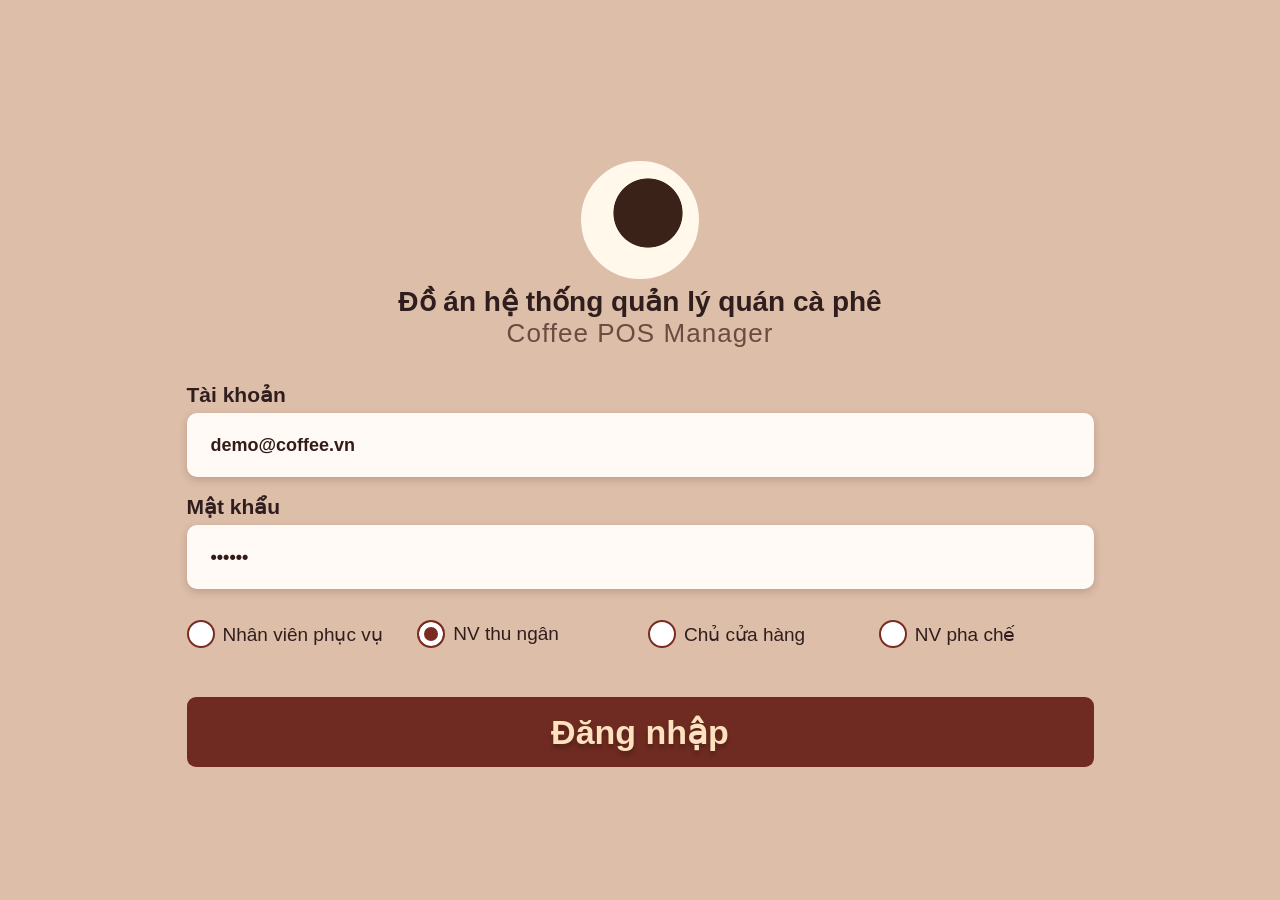
<file: UI POS3/index.html>
<!doctype html>
<html lang="vi">
  <head>
    <meta charset="UTF-8" />
    <meta name="viewport" content="width=device-width, initial-scale=1.0" />
    <title>Coffee POS Manager</title>
    <link rel="preconnect" href="https://images.unsplash.com" />
    <link rel="stylesheet" href="styles.css" />
  </head>
  <body>
    <div id="app"></div>
    <script src="script.js"></script>
  </body>
</html>
</file>
<file: UI POS3/styles.css>
:root {
  --brown-950: #35150f;
  --brown-900: #4d1f17;
  --brown-800: #713027;
  --brown-700: #873b2f;
  --brown-600: #a15b4c;
  --brown-100: #efd9ca;
  --cream-50: #fffaf6;
  --cream-100: #f8efe9;
  --sand-100: #f1ded1;
  --sand-200: #e5c7b4;
  --sand-300: #d9b39d;
  --line: #d3ad98;
  --line-soft: #ecd7ca;
  --text: #331c17;
  --muted: #856960;
  --success: #23835a;
  --warning: #b56c1e;
  --danger: #c94637;
  --info: #386b92;
  --white: #fff;
  --shadow: 0 18px 42px rgba(77, 31, 23, 0.14);
  --radius: 6px;
  font-family: "Segoe UI", Arial, sans-serif;
}

* {
  box-sizing: border-box;
}

body {
  margin: 0;
  color: var(--text);
  background: var(--sand-100);
}

button,
input,
select,
textarea {
  font: inherit;
}

button {
  cursor: pointer;
}

button:disabled {
  cursor: not-allowed;
  opacity: 0.58;
}

.app {
  min-height: 100vh;
  background:
    linear-gradient(180deg, rgba(255, 250, 246, 0.88), rgba(229, 199, 180, 0.55)),
    var(--sand-200);
}

.login-page {
  min-height: 100vh;
  display: grid;
  grid-template-columns: minmax(320px, 430px) minmax(420px, 1fr);
  background:
    linear-gradient(90deg, rgba(53, 21, 15, 0.92), rgba(113, 48, 39, 0.78)),
    url("https://images.unsplash.com/photo-1495474472287-4d71bcdd2085?auto=format&fit=crop&w=1600&q=80") center/cover;
}

.login-card {
  align-self: center;
  margin-left: max(28px, 7vw);
  padding: 28px;
  border: 1px solid rgba(255, 255, 255, 0.24);
  border-radius: var(--radius);
  color: var(--cream-50);
  background: rgba(53, 21, 15, 0.72);
  box-shadow: 0 26px 68px rgba(0, 0, 0, 0.24);
  backdrop-filter: blur(12px);
}

.logo-lockup {
  display: flex;
  align-items: center;
  gap: 12px;
  margin-bottom: 24px;
}

.logo-mark {
  width: 46px;
  height: 46px;
  display: grid;
  place-items: center;
  border: 2px solid #d8ad95;
  border-radius: 50%;
  color: var(--brown-800);
  background: var(--cream-50);
  font-size: 22px;
  font-weight: 900;
}

.logo-lockup p,
.logo-lockup strong {
  display: block;
  margin: 0;
}

.logo-lockup p {
  color: #e6cabb;
  font-size: 12px;
}

.logo-lockup strong {
  font-size: 19px;
}

.login-card h1 {
  margin: 0 0 8px;
  color: var(--cream-50);
  font-size: 32px;
  line-height: 1.12;
}

.login-card > p {
  margin: 0 0 22px;
  color: #ecd4c8;
  line-height: 1.55;
}

.login-form {
  display: grid;
  gap: 12px;
}

.field {
  display: grid;
  gap: 6px;
  color: inherit;
  font-size: 13px;
  font-weight: 700;
}

.field input,
.field select,
.field textarea {
  width: 100%;
  min-width: 0;
  border: 1px solid var(--line);
  border-radius: var(--radius);
  outline: 0;
  color: var(--text);
  background: var(--cream-50);
}

.field input,
.field select {
  height: 40px;
  padding: 0 12px;
}

.field textarea {
  min-height: 86px;
  resize: vertical;
  padding: 10px 12px;
}

.role-grid {
  display: grid;
  grid-template-columns: repeat(2, minmax(0, 1fr));
  gap: 10px;
  margin: 18px 0;
}

.role-card {
  min-height: 80px;
  padding: 12px;
  border: 1px solid rgba(255, 255, 255, 0.2);
  border-radius: var(--radius);
  color: var(--cream-50);
  background: rgba(255, 255, 255, 0.08);
  text-align: left;
}

.role-card.active,
.role-card:hover {
  border-color: #f1c7af;
  background: rgba(255, 250, 246, 0.15);
}

.role-card strong,
.role-card span {
  display: block;
}

.role-card strong {
  margin-bottom: 5px;
}

.role-card span {
  color: #e6cabb;
  font-size: 12px;
  line-height: 1.35;
}

.login-aside {
  display: flex;
  align-items: flex-end;
  justify-content: flex-end;
  padding: 40px max(28px, 6vw);
  color: var(--cream-50);
}

.login-preview {
  width: min(560px, 100%);
  border: 1px solid rgba(255, 255, 255, 0.2);
  border-radius: var(--radius);
  overflow: hidden;
  background: rgba(255, 250, 246, 0.9);
  box-shadow: 0 30px 80px rgba(0, 0, 0, 0.25);
}

.preview-bar {
  height: 34px;
  display: flex;
  align-items: center;
  gap: 8px;
  padding: 0 12px;
  background: var(--brown-800);
}

.preview-dot {
  width: 9px;
  height: 9px;
  border-radius: 50%;
  background: #e4c1af;
}

.preview-body {
  display: grid;
  grid-template-columns: 1fr 180px;
  gap: 12px;
  padding: 14px;
}

.preview-grid {
  display: grid;
  grid-template-columns: repeat(2, 1fr);
  gap: 10px;
}

.preview-tile,
.preview-side {
  min-height: 82px;
  border: 1px solid var(--line-soft);
  border-radius: var(--radius);
  background: var(--cream-50);
}

.preview-tile:nth-child(1) {
  background: linear-gradient(135deg, #8f4437, #f3e0d3);
}

.preview-tile:nth-child(2) {
  background: linear-gradient(135deg, #f6ebe2, #c88461);
}

.preview-tile:nth-child(3) {
  background: linear-gradient(135deg, #e0beaa, #6f3026);
}

.preview-tile:nth-child(4) {
  background: linear-gradient(135deg, #fff8f1, #d7a487);
}

.preview-side {
  background:
    linear-gradient(var(--line-soft), var(--line-soft)) 12px 22px / 78% 7px no-repeat,
    linear-gradient(var(--line-soft), var(--line-soft)) 12px 48px / 60% 7px no-repeat,
    linear-gradient(var(--line-soft), var(--line-soft)) 12px 74px / 86% 7px no-repeat,
    var(--cream-50);
}

.primary-btn,
.secondary-btn,
.ghost-btn,
.danger-btn,
.success-btn,
.icon-btn,
.chip-btn {
  border-radius: var(--radius);
  font-weight: 800;
}

.primary-btn,
.danger-btn,
.success-btn {
  min-height: 40px;
  border: 1px solid transparent;
  color: var(--cream-50);
}

.primary-btn {
  background: var(--brown-800);
}

.primary-btn:hover {
  background: var(--brown-900);
}

.success-btn {
  background: var(--success);
}

.danger-btn {
  background: var(--danger);
}

.secondary-btn,
.ghost-btn,
.chip-btn {
  min-height: 38px;
  border: 1px solid var(--line);
  color: var(--brown-800);
  background: var(--cream-50);
}

.ghost-btn {
  background: transparent;
}

.topbar {
  height: 56px;
  display: grid;
  grid-template-columns: 245px 1fr auto;
  align-items: center;
  gap: 18px;
  padding: 0 20px;
  color: var(--cream-50);
  background: var(--brown-800);
  box-shadow: 0 8px 24px rgba(77, 31, 23, 0.24);
}

.brand {
  display: flex;
  align-items: center;
  gap: 10px;
  min-width: 0;
}

.brand p,
.brand strong {
  display: block;
  margin: 0;
  line-height: 1.12;
}

.brand p {
  color: #e4c8b9;
  font-size: 11px;
}

.brand strong {
  overflow: hidden;
  text-overflow: ellipsis;
  white-space: nowrap;
  font-size: 15px;
}

.topnav {
  display: flex;
  align-items: center;
  gap: 6px;
  min-width: 0;
  overflow-x: auto;
}

.nav-item {
  height: 34px;
  min-width: max-content;
  padding: 0 13px;
  border: 0;
  border-radius: var(--radius);
  color: #f7e9df;
  background: transparent;
  font-size: 13px;
  font-weight: 800;
}

.nav-item.active,
.nav-item:hover {
  color: var(--brown-800);
  background: var(--cream-50);
}

.top-actions {
  display: flex;
  align-items: center;
  gap: 8px;
}

.user-chip {
  height: 36px;
  display: flex;
  align-items: center;
  gap: 8px;
  padding: 0 10px 0 4px;
  border: 1px solid rgba(255, 255, 255, 0.25);
  border-radius: var(--radius);
  color: var(--cream-50);
  background: rgba(255, 255, 255, 0.08);
  font-size: 13px;
  font-weight: 800;
}

.avatar {
  width: 28px;
  height: 28px;
  display: grid;
  place-items: center;
  border-radius: 50%;
  color: var(--brown-800);
  background: var(--cream-50);
  font-size: 10px;
  font-weight: 900;
}

.icon-btn {
  width: 36px;
  height: 36px;
  display: grid;
  place-items: center;
  border: 1px solid rgba(255, 255, 255, 0.25);
  color: inherit;
  background: rgba(255, 255, 255, 0.08);
}

svg {
  width: 17px;
  height: 17px;
  fill: none;
  stroke: currentColor;
  stroke-linecap: round;
  stroke-linejoin: round;
  stroke-width: 2;
}

.page {
  max-width: 1280px;
  margin: 0 auto;
  padding: 16px;
}

.page-heading {
  display: flex;
  align-items: flex-end;
  justify-content: space-between;
  gap: 18px;
  margin-bottom: 14px;
}

.eyebrow {
  display: block;
  color: var(--brown-600);
  font-size: 11px;
  font-weight: 900;
  letter-spacing: 0.08em;
  text-transform: uppercase;
}

h1,
h2,
h3 {
  margin: 0;
  color: var(--brown-950);
  line-height: 1.1;
}

h1 {
  margin-top: 4px;
  font-size: 28px;
}

h2 {
  font-size: 21px;
}

h3 {
  font-size: 17px;
}

.muted {
  color: var(--muted);
}

.screen-grid {
  display: grid;
  grid-template-columns: minmax(0, 1fr) 380px;
  gap: 14px;
}

.screen-grid.wide-right {
  grid-template-columns: minmax(0, 0.86fr) minmax(420px, 1.14fr);
}

.panel {
  min-width: 0;
  border: 1px solid var(--line);
  border-radius: var(--radius);
  background: rgba(255, 250, 246, 0.92);
  box-shadow: var(--shadow);
}

.panel-pad {
  padding: 14px;
}

.panel-head {
  display: flex;
  align-items: center;
  justify-content: space-between;
  gap: 12px;
  padding: 14px;
  border-bottom: 1px solid var(--line-soft);
}

.toolbar,
.inline-actions,
.filter-row {
  display: flex;
  align-items: center;
  gap: 10px;
}

.toolbar {
  flex-wrap: wrap;
}

.search-box {
  height: 40px;
  display: flex;
  align-items: center;
  flex: 1;
  gap: 8px;
  min-width: 230px;
  padding: 0 12px;
  border: 1px solid var(--line);
  border-radius: var(--radius);
  color: var(--muted);
  background: var(--cream-50);
}

.search-box input {
  width: 100%;
  min-width: 0;
  border: 0;
  outline: 0;
  color: var(--text);
  background: transparent;
}

.tabs {
  display: flex;
  flex-wrap: wrap;
  gap: 8px;
  padding: 12px 14px 0;
}

.tab {
  height: 36px;
  padding: 0 14px;
  border: 1px solid var(--line);
  border-radius: var(--radius);
  color: var(--brown-800);
  background: var(--cream-50);
  font-size: 13px;
  font-weight: 900;
}

.tab.active,
.tab:hover {
  border-color: var(--brown-800);
  color: var(--cream-50);
  background: var(--brown-800);
}

.product-grid {
  display: grid;
  grid-template-columns: repeat(3, minmax(0, 1fr));
  gap: 10px;
  padding: 14px;
}

.product-card {
  overflow: hidden;
  border: 1px solid var(--line);
  border-radius: var(--radius);
  background: var(--cream-50);
  transition: transform 160ms ease, box-shadow 160ms ease;
}

.product-card:hover {
  transform: translateY(-2px);
  box-shadow: 0 12px 24px rgba(77, 31, 23, 0.16);
}

.product-card img {
  width: 100%;
  aspect-ratio: 1.55;
  display: block;
  object-fit: cover;
  background: var(--sand-200);
}

.product-body {
  padding: 10px;
}

.product-title {
  min-height: 36px;
  display: flex;
  align-items: flex-start;
  color: var(--brown-950);
  font-size: 14px;
  font-weight: 900;
  line-height: 1.25;
}

.product-foot {
  display: flex;
  align-items: center;
  justify-content: space-between;
  gap: 8px;
  margin-top: 8px;
}

.price {
  color: var(--brown-700);
  font-size: 14px;
  font-weight: 900;
}

.add-btn {
  width: 32px;
  height: 32px;
  border: 0;
  border-radius: var(--radius);
  color: var(--cream-50);
  background: var(--brown-800);
  font-size: 20px;
  font-weight: 900;
}

.order-panel {
  display: flex;
  flex-direction: column;
  min-height: 690px;
}

.order-meta {
  display: grid;
  grid-template-columns: 1fr 1.1fr;
  gap: 10px;
  padding: 0 14px 12px;
}

.order-table {
  overflow: hidden;
  margin: 0 14px;
  border: 1px solid var(--line);
  border-radius: var(--radius);
  background: var(--cream-50);
}

.order-row {
  display: grid;
  grid-template-columns: minmax(0, 1fr) 94px 96px;
  align-items: center;
  min-height: 44px;
  padding: 0 10px;
  gap: 8px;
  border-bottom: 1px solid var(--line-soft);
  font-size: 13px;
}

.order-row.header {
  min-height: 36px;
  color: var(--cream-50);
  background: var(--brown-700);
  font-weight: 900;
}

.item-name {
  min-width: 0;
}

.item-name strong,
.item-name small {
  display: block;
  overflow: hidden;
  text-overflow: ellipsis;
  white-space: nowrap;
}

.item-name small {
  margin-top: 2px;
  color: var(--muted);
}

.quantity {
  display: grid;
  grid-template-columns: 26px 28px 26px;
  align-items: center;
  gap: 4px;
}

.qty-btn {
  width: 26px;
  height: 26px;
  border: 1px solid var(--line);
  border-radius: var(--radius);
  color: var(--brown-800);
  background: var(--white);
  font-weight: 900;
}

.row-total {
  justify-self: end;
  font-weight: 900;
}

.empty-state {
  display: grid;
  place-items: center;
  min-height: 190px;
  padding: 22px;
  color: var(--muted);
  text-align: center;
  line-height: 1.5;
}

.summary {
  display: grid;
  gap: 8px;
  margin: auto 14px 0;
  padding: 13px;
  border: 1px solid var(--line);
  border-radius: var(--radius);
  background: var(--cream-50);
}

.summary div {
  display: flex;
  align-items: center;
  justify-content: space-between;
  gap: 16px;
  color: var(--muted);
  font-size: 14px;
}

.summary strong {
  color: var(--brown-950);
}

.summary .total-line {
  margin-top: 4px;
  padding-top: 10px;
  border-top: 1px dashed var(--line);
  color: var(--brown-950);
  font-size: 17px;
  font-weight: 900;
}

.total-line strong {
  color: var(--danger);
  font-size: 23px;
}

.payment-actions {
  display: grid;
  grid-template-columns: 1fr 1.25fr;
  gap: 10px;
  padding: 12px 14px 14px;
}

.table-map {
  display: grid;
  grid-template-columns: repeat(4, minmax(0, 1fr));
  gap: 10px;
  padding: 14px;
}

.table-card {
  min-height: 132px;
  display: flex;
  flex-direction: column;
  justify-content: space-between;
  gap: 10px;
  padding: 12px;
  border: 1px solid var(--line);
  border-radius: var(--radius);
  background: var(--cream-50);
}

.table-card.ready {
  border-color: rgba(35, 131, 90, 0.5);
  background: #f4fff8;
}

.table-card.occupied {
  background: #fff7ef;
}

.table-card.empty {
  background: #fffcfa;
}

.table-card h3 {
  display: flex;
  align-items: center;
  justify-content: space-between;
  gap: 8px;
  font-size: 18px;
}

.status-badge,
.mini-badge {
  display: inline-flex;
  align-items: center;
  justify-content: center;
  min-height: 24px;
  padding: 0 8px;
  border-radius: 999px;
  color: var(--brown-800);
  background: var(--brown-100);
  font-size: 11px;
  font-weight: 900;
}

.status-badge.ready,
.mini-badge.ready {
  color: #12633f;
  background: #dff5e9;
}

.status-badge.preparing,
.mini-badge.preparing {
  color: #8b4d05;
  background: #fde8c7;
}

.status-badge.served,
.mini-badge.served {
  color: #315d83;
  background: #e2f0fb;
}

.status-badge.paid,
.mini-badge.paid {
  color: #536068;
  background: #e8ecef;
}

.list {
  display: grid;
  gap: 10px;
  padding: 14px;
}

.list-item {
  display: grid;
  gap: 8px;
  padding: 12px;
  border: 1px solid var(--line);
  border-radius: var(--radius);
  background: var(--cream-50);
}

.list-top,
.metric-top {
  display: flex;
  align-items: center;
  justify-content: space-between;
  gap: 10px;
}

.line-items {
  display: grid;
  gap: 6px;
}

.line-item {
  display: grid;
  grid-template-columns: minmax(0, 1fr) 42px auto;
  align-items: center;
  gap: 10px;
  color: var(--muted);
  font-size: 13px;
}

.serve-detail {
  display: grid;
  gap: 14px;
}

.receipt-card {
  border: 1px solid var(--line);
  border-radius: var(--radius);
  background: var(--cream-50);
}

.receipt-title {
  display: flex;
  align-items: center;
  justify-content: space-between;
  gap: 12px;
  padding: 14px;
  border-bottom: 1px solid var(--line-soft);
}

.receipt-body {
  display: grid;
  gap: 10px;
  padding: 14px;
}

.timeline {
  display: grid;
  grid-template-columns: repeat(3, 1fr);
  gap: 8px;
}

.timeline-step {
  padding: 10px;
  border: 1px solid var(--line-soft);
  border-radius: var(--radius);
  color: var(--muted);
  background: #fffdfb;
  font-size: 12px;
  font-weight: 800;
  text-align: center;
}

.timeline-step.active {
  border-color: var(--success);
  color: var(--success);
  background: #f2fff6;
}

.success-screen {
  min-height: 470px;
  display: grid;
  place-items: center;
  padding: 40px;
  border: 1px solid var(--line);
  border-radius: var(--radius);
  background: var(--cream-50);
  text-align: center;
  box-shadow: var(--shadow);
}

.success-icon {
  width: 74px;
  height: 74px;
  display: grid;
  place-items: center;
  margin: 0 auto 18px;
  border-radius: 50%;
  color: var(--cream-50);
  background: var(--success);
  font-size: 34px;
  font-weight: 900;
}

.station-grid {
  display: grid;
  grid-template-columns: repeat(3, minmax(0, 1fr));
  gap: 14px;
}

.station-column {
  min-width: 0;
  border: 1px solid var(--line);
  border-radius: var(--radius);
  background: rgba(255, 250, 246, 0.92);
  box-shadow: var(--shadow);
}

.station-column .panel-head {
  background: rgba(255, 250, 246, 0.8);
}

.kitchen-ticket {
  display: grid;
  gap: 10px;
  padding: 12px;
  border: 1px solid var(--line);
  border-radius: var(--radius);
  background: var(--cream-50);
}

.ticket-item {
  display: grid;
  grid-template-columns: 44px minmax(0, 1fr);
  gap: 10px;
}

.ticket-qty {
  display: grid;
  place-items: center;
  height: 42px;
  border-radius: var(--radius);
  color: var(--cream-50);
  background: var(--brown-800);
  font-size: 17px;
  font-weight: 900;
}

.owner-grid {
  display: grid;
  grid-template-columns: repeat(4, minmax(0, 1fr));
  gap: 12px;
  margin-bottom: 14px;
}

.metric-card {
  min-height: 116px;
  display: grid;
  gap: 12px;
  padding: 14px;
  border: 1px solid var(--line);
  border-radius: var(--radius);
  background: var(--cream-50);
  box-shadow: var(--shadow);
}

.metric-value {
  color: var(--brown-900);
  font-size: 26px;
  font-weight: 900;
}

.chart {
  display: grid;
  grid-template-columns: repeat(7, 1fr);
  align-items: end;
  gap: 10px;
  height: 220px;
  padding: 14px;
  border: 1px solid var(--line);
  border-radius: var(--radius);
  background: var(--cream-50);
}

.bar {
  display: grid;
  align-items: end;
  height: 100%;
  gap: 7px;
  color: var(--muted);
  font-size: 12px;
  font-weight: 800;
  text-align: center;
}

.bar span:first-child {
  min-height: 24px;
  border-radius: 4px 4px 0 0;
  background: linear-gradient(180deg, #a15b4c, #713027);
}

.data-table {
  width: 100%;
  border-collapse: collapse;
  overflow: hidden;
  border-radius: var(--radius);
  background: var(--cream-50);
}

.data-table th,
.data-table td {
  padding: 11px 12px;
  border-bottom: 1px solid var(--line-soft);
  text-align: left;
  font-size: 13px;
}

.data-table th {
  color: var(--cream-50);
  background: var(--brown-700);
  font-weight: 900;
}

.data-table td:last-child,
.data-table th:last-child {
  text-align: right;
}

.admin-layout {
  display: grid;
  grid-template-columns: minmax(0, 1fr) 360px;
  gap: 14px;
}

.form-grid {
  display: grid;
  grid-template-columns: repeat(2, minmax(0, 1fr));
  gap: 12px;
}

.form-grid .full {
  grid-column: 1 / -1;
}

.modal-backdrop {
  position: fixed;
  inset: 0;
  z-index: 20;
  display: grid;
  place-items: center;
  padding: 18px;
  background: rgba(28, 12, 9, 0.48);
}

.modal {
  width: min(680px, 100%);
  max-height: min(720px, calc(100vh - 36px));
  overflow: auto;
  border: 1px solid var(--line);
  border-radius: var(--radius);
  background: var(--cream-50);
  box-shadow: 0 28px 80px rgba(0, 0, 0, 0.28);
}

.modal-head,
.modal-foot {
  display: flex;
  align-items: center;
  justify-content: space-between;
  gap: 12px;
  padding: 14px;
  border-bottom: 1px solid var(--line-soft);
}

.modal-foot {
  border-top: 1px solid var(--line-soft);
  border-bottom: 0;
  justify-content: flex-end;
}

.modal-body {
  padding: 14px;
}

.close-btn {
  width: 34px;
  height: 34px;
  border: 1px solid var(--line);
  border-radius: var(--radius);
  color: var(--brown-800);
  background: var(--cream-50);
  font-size: 20px;
  line-height: 1;
}

.toast {
  position: fixed;
  right: 18px;
  bottom: 18px;
  z-index: 30;
  max-width: min(360px, calc(100vw - 36px));
  padding: 13px 14px;
  border-radius: var(--radius);
  color: var(--cream-50);
  background: var(--brown-900);
  box-shadow: 0 18px 42px rgba(0, 0, 0, 0.24);
  font-weight: 800;
}

@media (max-width: 1060px) {
  .screen-grid,
  .screen-grid.wide-right,
  .admin-layout {
    grid-template-columns: 1fr;
  }

  .owner-grid,
  .station-grid {
    grid-template-columns: repeat(2, minmax(0, 1fr));
  }

  .product-grid,
  .table-map {
    grid-template-columns: repeat(2, minmax(0, 1fr));
  }
}

@media (max-width: 780px) {
  .login-page {
    grid-template-columns: 1fr;
  }

  .login-card {
    margin: 18px;
  }

  .login-aside {
    display: none;
  }

  .topbar {
    height: auto;
    grid-template-columns: 1fr;
    padding: 12px;
  }

  .page-heading,
  .panel-head,
  .toolbar,
  .filter-row {
    align-items: stretch;
    flex-direction: column;
  }

  .order-meta,
  .form-grid,
  .payment-actions,
  .timeline,
  .owner-grid,
  .station-grid {
    grid-template-columns: 1fr;
  }

  .product-grid,
  .table-map {
    grid-template-columns: 1fr;
  }
}

.login-page {
  grid-template-columns: 1fr;
  place-items: center;
  padding: 34px 18px;
  background: #ddbea9;
}

.login-card {
  width: min(960px, 100%);
  margin: 0;
  padding: 28px 0 0;
  border: 0;
  color: #301e1e;
  background: transparent;
  box-shadow: none;
  backdrop-filter: none;
}

.logo-lockup {
  flex-direction: column;
  justify-content: center;
  gap: 6px;
  margin: 0 auto 34px;
  text-align: center;
}

.login-card .logo-mark {
  width: 118px;
  height: 118px;
  border: 9px solid #fff8eb;
  color: #3b2218;
  background:
    radial-gradient(circle at 58% 43%, #3b2218 0 42%, transparent 43%),
    #fff8eb;
  font-size: 0;
}

.logo-lockup p {
  color: #301e1e;
  font-size: 28px;
  font-weight: 900;
  letter-spacing: 0;
}

.logo-lockup strong {
  color: #6c4a40;
  font-size: 26px;
  font-weight: 500;
  letter-spacing: 0.04em;
}

.login-card h1,
.login-card > p {
  display: none;
}

.login-form {
  width: min(907px, 100%);
  margin: 0 auto;
  gap: 18px;
}

.login-form .field {
  color: #301e1e;
  font-size: 21px;
}

.login-form .field span {
  font-weight: 900;
}

.login-form .field input {
  height: 64px;
  border: 0;
  border-radius: 10px;
  padding: 0 24px;
  box-shadow: 0 3px 8px rgba(48, 30, 30, 0.2);
  font-size: 18px;
  font-weight: 900;
}

.role-grid {
  grid-template-columns: repeat(4, minmax(0, 1fr));
  gap: 16px;
  margin: 4px 0 22px;
}

.role-card {
  min-height: 46px;
  display: flex;
  align-items: center;
  gap: 8px;
  padding: 0;
  border: 0;
  color: #301e1e;
  background: transparent;
  font-size: 19px;
  text-align: left;
}

.role-card::before {
  content: "";
  width: 24px;
  height: 24px;
  flex: 0 0 auto;
  border: 2px solid #7a2c22;
  border-radius: 50%;
  background: #fff;
  box-shadow: inset 0 0 0 5px #fff;
}

.role-card.active::before {
  background: #7a2c22;
}

.role-card.active,
.role-card:hover {
  background: transparent;
  border-color: transparent;
}

.role-card span {
  display: none;
}

.role-card strong {
  margin: 0;
  font-weight: 500;
}

.login-form .primary-btn {
  min-height: 70px;
  border-radius: 9px;
  background: #6f2b21;
  color: #fee1bf;
  font-size: 34px;
  text-shadow: 0 4px 4px rgba(0, 0, 0, 0.25);
}

.login-aside {
  display: none;
}

.embedded-panel {
  border: 0;
  background: transparent;
  box-shadow: none;
}

.embedded-panel > .panel-head {
  display: none;
}

.embedded-panel > .payment-actions {
  display: none;
}

.compact-head {
  padding: 0 0 14px;
  border-bottom: 0;
}

.form-grid.one {
  grid-template-columns: 1fr;
}

.payment-line {
  min-height: 42px;
  padding: 0 10px;
  border-bottom: 1px solid var(--line-soft);
  grid-template-columns: minmax(0, 1fr) 50px 110px;
}

.permission-grid,
.promo-grid {
  display: grid;
  grid-template-columns: repeat(3, minmax(0, 1fr));
  gap: 14px;
}

.permission-card,
.promo-card {
  display: grid;
  gap: 14px;
  min-width: 0;
  padding: 14px;
  border: 1px solid var(--line);
  border-radius: var(--radius);
  background: var(--cream-50);
  box-shadow: var(--shadow);
}

.permission-options {
  display: grid;
  gap: 8px;
}

.check-row {
  display: flex;
  align-items: center;
  gap: 8px;
  min-height: 30px;
  color: var(--muted);
  font-size: 13px;
  font-weight: 800;
}

.check-row input {
  width: 17px;
  height: 17px;
  accent-color: var(--brown-800);
}

.promo-code {
  width: max-content;
  padding: 8px 10px;
  border-radius: var(--radius);
  color: var(--cream-50);
  background: var(--brown-800);
  font-weight: 900;
}

.report-chart {
  height: 292px;
}

.crm-mini-card,
.crm-customer-card,
.crm-email-preview,
.email-card {
  border: 1px solid var(--line-soft);
  border-radius: var(--radius);
  background: #fffdfb;
}

.crm-mini-card {
  display: flex;
  align-items: center;
  justify-content: space-between;
  gap: 10px;
  margin: 0 14px 12px;
  padding: 10px;
}

.crm-mini-card strong,
.crm-mini-card span {
  display: block;
}

.crm-mini-card span {
  margin-top: 3px;
  color: var(--muted);
  font-size: 12px;
}

.crm-search {
  display: grid;
  grid-template-columns: minmax(0, 1fr) auto;
  gap: 10px;
  margin-bottom: 12px;
}

.crm-customer-card {
  display: grid;
  gap: 12px;
  padding: 12px;
  margin-bottom: 12px;
}

.crm-profile-head {
  display: grid;
  grid-template-columns: auto minmax(0, 1fr) auto;
  align-items: center;
  gap: 10px;
}

.crm-profile-head.large {
  grid-template-columns: auto minmax(0, 1fr);
  margin-bottom: 14px;
}

.crm-profile-head p {
  margin: 4px 0 0;
  color: var(--muted);
  font-size: 13px;
}

.crm-stats {
  display: grid;
  grid-template-columns: repeat(4, minmax(0, 1fr));
  gap: 8px;
}

.crm-stats span {
  display: grid;
  gap: 3px;
  padding: 10px;
  border: 1px solid var(--line-soft);
  border-radius: var(--radius);
  background: var(--cream-50);
}

.crm-stats strong {
  color: var(--brown-900);
  font-size: 17px;
}

.crm-stats small {
  color: var(--muted);
  font-size: 11px;
  font-weight: 800;
}

.quick-customer-form {
  display: grid;
  gap: 10px;
}

.mini-history,
.section-block {
  display: grid;
  gap: 8px;
}

.mini-history span {
  color: var(--muted);
  font-size: 12px;
}

.customer-list-button {
  width: 100%;
  border: 1px solid var(--line);
  color: inherit;
  text-align: left;
}

.customer-list-button.active,
.customer-list-button:hover {
  border-color: var(--brown-700);
  background: #fff8f1;
}

.campaign-meter {
  height: 8px;
  overflow: hidden;
  border-radius: 999px;
  background: var(--line-soft);
}

.campaign-meter span {
  display: block;
  height: 100%;
  border-radius: inherit;
  background: var(--success);
}

.crm-email-preview {
  display: grid;
  grid-template-columns: minmax(0, 1fr) minmax(280px, 0.8fr);
  gap: 14px;
  margin-top: 14px;
}

.email-card {
  display: grid;
  gap: 8px;
  padding: 14px;
}

.email-card span {
  color: var(--muted);
  line-height: 1.45;
}

@media (max-width: 1060px) {
  .permission-grid,
  .promo-grid {
    grid-template-columns: repeat(2, minmax(0, 1fr));
  }

  .crm-email-preview {
    grid-template-columns: 1fr;
  }
}

@media (max-width: 780px) {
  .role-grid,
  .permission-grid,
  .promo-grid {
    grid-template-columns: 1fr;
  }

  .login-form .primary-btn {
    font-size: 28px;
  }

  .crm-search,
  .crm-stats {
    grid-template-columns: 1fr;
  }
}
</file>
